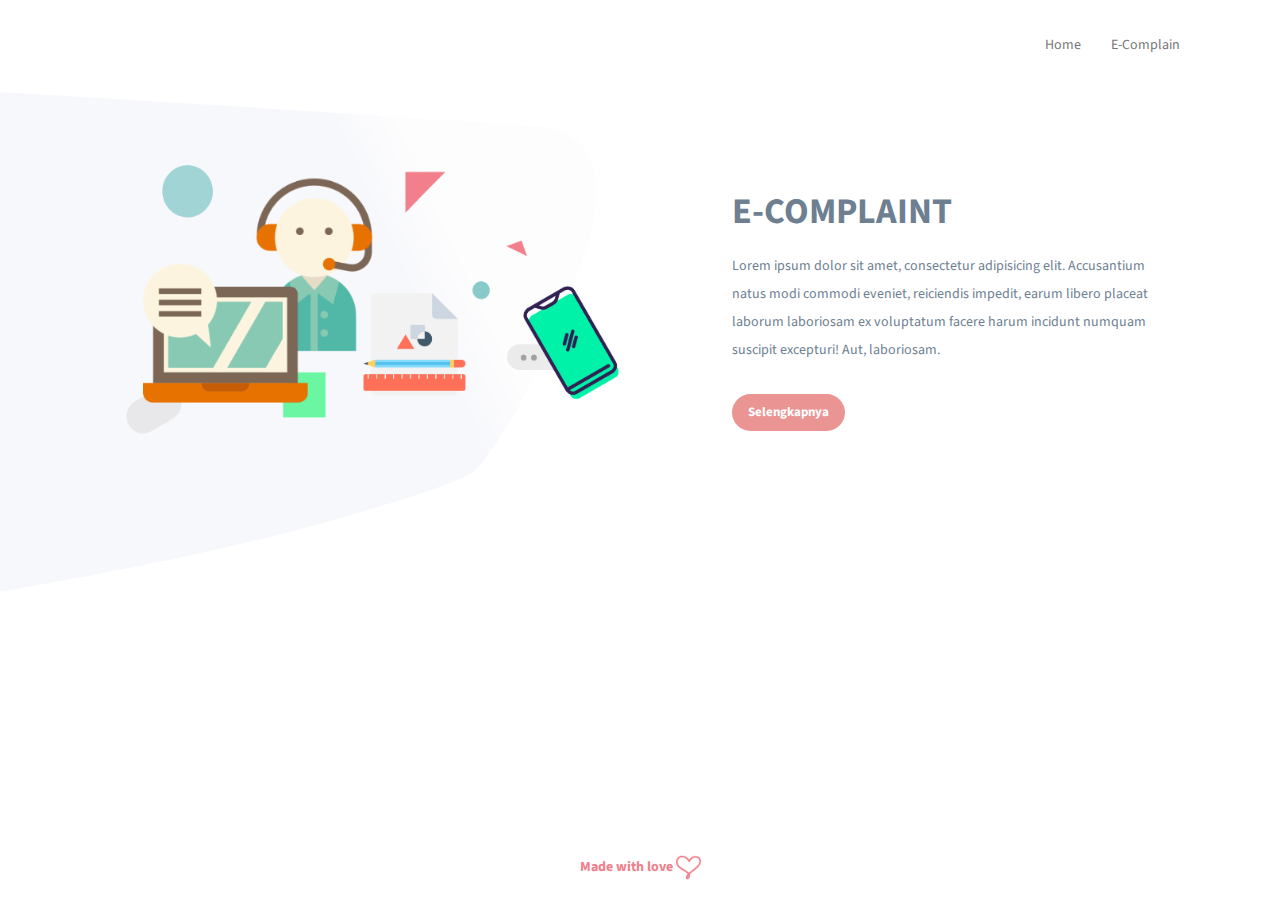
<file: index.html>
<!DOCTYPE html>
<html lang="en">
<head>
	<meta charset="UTF-8">
	<meta name="viewport" content="width=device-width, initial-scale=1.0,maximum-scale=1.0, user-scalable=no">
	<title>Landing Page E-COMPLAINT</title>
	<link rel="stylesheet" href="css/bootstrap.css">
	<link rel="stylesheet" href="css/style.css">
	<link rel="stylesheet" href="css/animate.css">
	<link href="https://fonts.googleapis.com/css?family=Source+Sans+Pro:300,400,600,700" rel="stylesheet">
</head>
<body>
	<div class="container-fluid" style="padding:0px;">
		<nav class="navbar navbar-default navbar-static-top" role="navigation">
			<div class="container-fluid">
				<div class="navbar-header">
					<div class="navbar-toggle collapsed" data-toggle="collapse" data-target="#main-menu">	
						<span class="bar1"></span>
						<span class="bar2"></span>
						<span class="bar3"></span>
					</div>
					<!-- <a class="navbar-brand" href="#">Brand</a> -->

				</div>
				<div class="collapse navbar-collapse" id="main-menu">
					<ul class="nav navbar-nav navbar-right">
						<li><a href="index.html" class="">Home</a></li>
						<li><a href="main.html" class="">E-Complain</a></li>
					</ul>
				</div><!-- /.navbar-collapse -->
			</div><!-- /.container-fluid -->
		</nav>

		<div class="col-lg-12 col-md-12 col-sm-12 col-xs-12" id="col-no-padding">
			<div class="col-lg-7 col-md-7 col-sm-7 col-xs-12 wow fadeInLeft" data-wow-duration="1s" data-wow-delay="0.2s">
				<img src="assets/grp2.png" alt="" class="img-responsive" id="img-absolute1">
				<img src="assets/grp1.png" alt="" class="img-responsive" id="img-absolute2">
			</div>
			<div class="col-lg-4 col-md-4 col-sm-4 col-xs-12">
				<div class="main-caption">
					<h1 class="wow fadeInUp" data-wow-duration="2s" data-wow-delay="1s">E-COMPLAINT</h1>
					<h5 class="wow fadeInUp" data-wow-duration="2s" data-wow-delay="1s">Lorem ipsum dolor sit amet, consectetur adipisicing elit. Accusantium natus modi commodi eveniet, reiciendis impedit, earum libero placeat laborum laboriosam ex voluptatum facere harum incidunt numquam suscipit excepturi! Aut, laboriosam.</h5>
					<a href="#" class="btn btn-default btn-lg wow fadeInLeft" id="btn-more" data-wow-duration="2s" data-wow-delay="1s">Selengkapnya</a>
				</div>
			</div>
		</div>

		<div class="footer">
			<div class="center-footer wow fadeInDown" data-wow-duration="2s" data-wow-delay="2.2s">
				<h5 class="text-center">Made with love</h5>
				<img src="assets/love.png" alt="" id="img-love">
			</div>
		</div>
	</div>

	<script src="https://code.jquery.com/jquery-3.2.1.slim.min.js" integrity="sha384-KJ3o2DKtIkvYIK3UENzmM7KCkRr/rE9/Qpg6aAZGJwFDMVNA/GpGFF93hXpG5KkN" crossorigin="anonymous"></script>
	<script src="js/bootstrap.js"></script>
	<script src="js/wow.js"></script>
	<script>
		new WOW().init();
	</script>
	<script>
		/* for demonstration purposes only */
		$('.navbar-toggle').click(function(){
			if( $(this).hasClass('collapsed') ){
				$(this).removeClass('collapsed');
			}else{
				$(this).addClass('collapsed');
			}
		})


	</script>
</body>
</html>
</file>
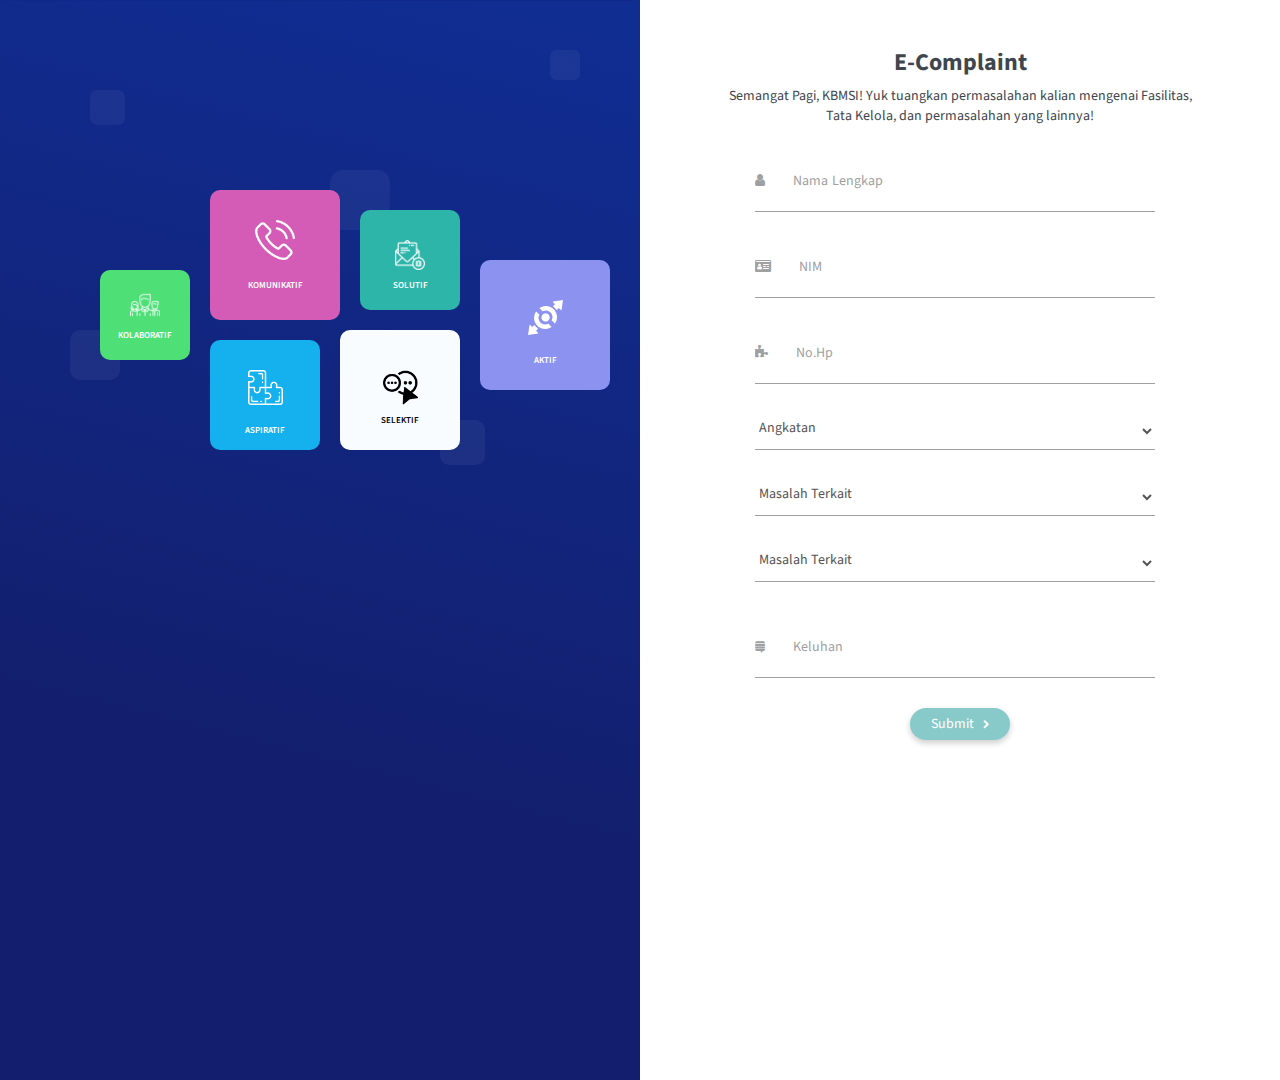
<file: main.html>
<!DOCTYPE html>
<html lang="en">
<head>
	<meta charset="UTF-8">
	<meta name="viewport" content="width=device-width, initial-scale=1.0,maximum-scale=1.0, user-scalable=no">
	<title>E-COMPLAINT</title>
	<link rel="stylesheet" href="css/bootstrap.css">
	<link rel="stylesheet" href="css/style.css">
	<link rel="stylesheet" href="css/animate.css">
	<link rel="stylesheet" href="css/form.css">
	<link href="https://fonts.googleapis.com/css?family=Source+Sans+Pro:300,400,600,700" rel="stylesheet">
	<link rel="stylesheet" href="https://maxcdn.bootstrapcdn.com/font-awesome/4.7.0/css/font-awesome.min.css">
</head>
<body id="change-if-small">
	<nav class="navbar navbar-default navbar-static-top visible-xs" role="navigation">
		<div class="container-fluid">
			<div class="navbar-header">
				<div class="navbar-toggle collapsed" data-toggle="collapse" data-target="#main-menu">	
					<span class="bar1"></span>
					<span class="bar2"></span>
					<span class="bar3"></span>
				</div>
				<!-- <a class="navbar-brand" href="#">Brand</a> -->

			</div>
			<div class="collapse navbar-collapse" id="main-menu">
				<ul class="nav navbar-nav navbar-right">
					<li><a href="index.html" class="">Home</a></li>
					<li><a href="main.html" class="">E-Complain</a></li>
				</ul>
			</div><!-- /.navbar-collapse -->
		</div><!-- /.container-fluid -->
	</nav>
	<div class="col-lg-6 col-md-6 col-sm-6 col-xs-12 hidden-xs" id="col-no-padding">
		<div class="bg-left">
			<div class="col-lg-12 col-md-12 col-sm-12 col-xs-12">
				<div class="box-color-one wow fadeInLeft" data-wow-duration="1s" data-wow-delay="0.2s">
					<img src="assets/team.png" alt="" class="img-responsive">
					<p>KOLABORATIF</p>
				</div>
				<div class="box-color-two wow fadeInDown" data-wow-duration="1s" data-wow-delay="0.8s">
					<img src="assets/phone-call.png" alt="" class="img-responsive">
					<p>KOMUNIKATIF</p>
				</div>
				<div class="box-color-three wow fadeInLeft" data-wow-duration="1s" data-wow-delay="1.5s">
					<img src="assets/puzzle.png" alt="" class="img-responsive">
					<p>ASPIRATIF</p>
				</div>
				<div class="box-color-four wow fadeInUp" data-wow-duration="1s" data-wow-delay="2.2s">
					<img src="assets/mail.png" alt="" class="img-responsive">
					<p>SOLUTIF</p>
				</div>
				<div class="box-color-five wow fadeInDown" data-wow-duration="1s" data-wow-delay="3s">
					<img src="assets/select-tool.png" alt="" class="img-responsive">
					<p>SELEKTIF</p>
				</div>
				<div class="box-color-six wow fadeInLeft" data-wow-duration="1s" data-wow-delay="3.5s">
					<img src="assets/touch-screen.png" alt="" class="img-responsive">
					<p>AKTIF</p>
				</div>
				<div class="hidden-xs">
					<img src="assets/rec1.png" alt="" class="img-responsive" id="rec-one">
					<img src="assets/rec1.png" alt="" class="img-responsive" id="rec-two">
					<img src="assets/rec1.png" alt="" class="img-responsive" id="rec-three">
					<img src="assets/rec1.png" alt="" class="img-responsive" id="rec-four">
					<img src="assets/rec1.png" alt="" class="img-responsive" id="rec-five">
					<img src="assets/pth3.png" alt="" class="img-responsive" id="bg-bottom">
				</div>
			</div>
		</div>
	</div>
	<div class="col-lg-6 col-md-6 col-sm-6 col-xs-12" id="bg-small">
		<h3 class="text-center wow fadeInUp" id="head-caption" data-wow-duration="1s" data-wow-delay="0.5s">E-Complaint</h3>
		<p class="text-center wow fadeInLeft" id="help-caption" data-wow-duration="1s" data-wow-delay="1s">Semangat Pagi, KBMSI!
		Yuk tuangkan permasalahan kalian mengenai Fasilitas, Tata Kelola, dan permasalahan yang lainnya!</p>
		<div class="box-form wow fadeInDown" data-wow-duration="1s" data-wow-delay="2s">
			<form>
				<input placeholder="&#xF007; &nbsp;&nbsp;&nbsp;&nbsp;&nbsp; Nama Lengkap" id="iconified" class="empty" type="text"  value="" required>
				<input placeholder="&#xf2c2; &nbsp;&nbsp;&nbsp;&nbsp;&nbsp; NIM" id="iconified" class="empty" type="text"  value="" required>
				<input placeholder="&#xf12e; &nbsp;&nbsp;&nbsp;&nbsp;&nbsp; No.Hp" id="iconified" class="empty" type="text"  value="" required>
				<select name="" id="">
					<option value="">Angkatan</option>
					<option value="">2017</option>
					<option value="">2016</option>
					<option value="">2015</option>
					<option value="">2014</option>
					<option value="">2013</option>
				</select>
				<select name="" id="">
					<option value="">Masalah Terkait</option>
					<option value="">Akademik</option>
					<option value="">UKT</option>
					<option value="">Tata Kelola</option>
					<option value="">Lainnya</option>
				</select>
				<select name="" id="">
					<option value="">Masalah Terkait</option>
					<option value="">Akademik</option>
					<option value="">UKT</option>
					<option value="">Tata Kelola</option>
					<option value="">Lainnya</option>
				</select>
				<!-- <input placeholder="Email address" type="email" onblur="this.setAttribute('value', this.value);" value="" required>
					<span class="validation-text">Please enter a valid email address.</span> -->
					<div class="flex">
						<textarea placeholder="&#xf18d; &nbsp;&nbsp;&nbsp;&nbsp;&nbsp; Keluhan" id="iconified" class="empty" rows="1" required></textarea>
					</div>
					<button onclick="myFunction()">Submit &nbsp;&nbsp;<i class="fa fa-chevron-right"></i></button>
				</form>
			</div>
		</div>
	</div>

	<!-- <div class="modal fade" id="smallModal" tabindex="-1" role="dialog" aria-labelledby="smallModal" aria-hidden="true">
		<div class="modal-dialog modal-sm">
			<div class="modal-content">
				<div class="modal-header">
					<button type="button" class="close" data-dismiss="modal" aria-hidden="true">&times;</button>
				</div>
				<div class="modal-body">
					<h3>Modal Body</h3>
				</div>
				<div class="modal-footer">
					<button type="button" class="btn btn-default" data-dismiss="modal">Close</button>
					<button type="button" class="btn btn-primary">Save changes</button>
				</div>
			</div>
		</div>
	</div> -->

	<script src="https://code.jquery.com/jquery-3.2.1.slim.min.js" integrity="sha384-KJ3o2DKtIkvYIK3UENzmM7KCkRr/rE9/Qpg6aAZGJwFDMVNA/GpGFF93hXpG5KkN" crossorigin="anonymous"></script>
	<script src="js/bootstrap.js"></script>
	<script src="js/wow.js"></script>
	<script src="js/form.js"></script>
	<script>
		new WOW().init();
	</script>
	<script>
		/* for demonstration purposes only */
		$('.navbar-toggle').click(function(){
			if( $(this).hasClass('collapsed') ){
				$(this).removeClass('collapsed');
			}else{
				$(this).addClass('collapsed');
			}
		})

		$('#iconified').on('keyup', function() {
			var input = $(this);
			if(input.val().length === 0) {
				input.addClass('empty');
			} else {
				input.removeClass('empty');
			}
		});

		function myFunction() {
			alert("Data telah berhasil disimpan!");
		}

	</script>
</body>
</html>
</file>
<file: css/style.css>
*{
	font-family: 'Source Sans Pro', sans-serif;
}

/** NAVBAR **/
.navbar-toggle * {
	-ms-transition: all 0.4s ease;
	-webkit-transition: all 0.4s ease;
	-moz-transition: all 0.4s ease;
	-o-transition: all 0.4s ease;
	transition: all 0.4s ease;
}
.navbar-toggle {
	color: #fff;
	height: 20px;
	width: 20px;
	cursor: pointer;
	padding: 0px;
	border-radius: 0px;
	border: none;
}
.navbar-toggle span {
	width: 20px;
	height: 2px;
	margin-bottom: 3px;
	background-color: #999;
	display: block;
}
.navbar-toggle span.bar1 {
	-ms-transform: rotate(45deg);
	-webkit-transform: rotate(45deg);
	-moz-transform: rotate(45deg);
	-o-transform: rotate(45deg);
	transform: rotate(45deg);
	-ms-transform-origin: 1px 3px;
	-webkit-transform-origin: 1px 3px;
	-moz-transform-origin: 1px 3px;
	-o-transform-origin: 1px 3px;
	transform-origin: 1px 3px;
	width: 24px;
}
.navbar-toggle span.bar2 {
	-ms-transform: rotate(-360deg) scale(0);
	-webkit-transform: rotate(-360deg) scale(0);
	-moz-transform: rotate(-360deg) scale(0);
	-o-transform: rotate(-360deg) scale(0);
	transform: rotate(-360deg) scale(0);
}

.navbar-toggle span.bar3 {
	-ms-transform: rotate(-45deg);
	-webkit-transform: rotate(-45deg);
	transform: rotate(-45deg);
	-ms-transform-origin:9px 2px;
	-webkit-transform-origin: 9px 2px;
	transform-origin: 9px 2px;
	width: 24px;
}
.navbar-toggle.collapsed span.bar1,
.navbar-toggle.collapsed span.bar2,
.navbar-toggle.collapsed span.bar3,
.navbar-toggle.collapsed span.bar4 {
	-ms-transform: none;
	-webkit-transform: none;
	transform: none;
	width: 20px;
}


.navbar-toggle {
	float: right;
	margin-top: 15px;
}

.navbar-default{
	background-color: transparent;
	border:0px;
}
.navbar-right{
	margin-top:20px;
	margin-right: 70px;
}
.navbar-default .navbar-nav > li > a{
	border-bottom: 2px solid transparent;

}
.navbar-default .navbar-nav > li > a:hover{
	border-bottom: 2px solid #D22B3B;
	transition:0.1s ease-in-out;
	color: #D22B3B;
}

/** **/

#col-no-padding{
	padding: 0px;
}

#img-absolute1{
	position: absolute;
	left: 0;
	z-index: -1;
	height: 500px;
	width: 80%;
}
#img-absolute2{
	position: absolute;
	left: 120px;
	top: 70px;
	width: 70%;
}
#img-absolute3{
	width: 40px;
}
#img-absolute4{
	width: 40px;
	left: 100px;
	position: 
}
.main-caption{
	margin-top: 100px;
	margin-left: -30px;
}
.main-caption h1{
	font-weight: 700;
	color: #6E7F91;
}
.main-caption h5{
	margin-top: 20px;
	font-weight: 400;
	color: #6E7F91;
	line-height: 2;
}
#btn-more{
	margin-top:20px;
	font-weight: 700;
	border-radius: 100px;
	background-color: #EB9494;
	border:0px;
	font-size: 13px;
	color:#fff;
}
#btn-more:hover{
	background-color: #F25D7C;
	transition:0.3s ease-in-out;
}
.footer{
	position: absolute;
	right: 0;
	bottom: 0;
	left: 0;
}
.center-footer{
	width: 100%;
	margin:0px auto;
	text-align: center;
	padding-bottom: 20px;
}
.footer h5{
	font-weight: 700;
	color: #F1808C;
	text-align: center;
	display: inline-block;
	margin:0px auto;

}
#img-love{
	display: inline-block;
}

/***** MAIN ******/

.bg-left{
	background:url('../assets/bg-left.png');
	height: 120vh;
}
.box-color-one{
	width: 90px;
	height: 90px;
	background-color: #4EDF76;
	border-radius: 10px;
	position: absolute;
	top: 270px;
	left: 100px;
	z-index: 2;
}
.box-color-one:hover{
	background-color: #06D79C;
	transform:scale(1.1);
	transition: 0.5s ease-in-out;
}
.box-color-one img{
	margin:0px auto;
	margin-top: 20px;
	margin-bottom:10px;
}
.box-color-one p{
	font-size: 9px;
	text-align: center;
	font-weight: 600;
	font-family: 'Source Sans Pro', sans-serif;
	color: #fff;
}
.box-color-two{
	width: 130px;
	height: 130px;
	background-color: #D55CB6;
	border-radius: 10px;
	position: absolute;
	top: 190px;
	left: 210px;
	z-index: 2;
}
.box-color-two:hover{
	background-color: #F53D55;
	transform:scale(1.1);
	transition: 0.5s ease-in-out;
}
.box-color-two img{
	margin:0px auto;
	margin-top: 30px;
	margin-bottom:20px;
}
.box-color-two p{
	font-size: 9px;
	text-align: center;
	font-weight: 600;
	font-family: 'Source Sans Pro', sans-serif;
	color: #fff;
}
.box-color-three{
	width: 110px;
	height: 110px;
	background-color: #15B0EE;
	border-radius: 10px;
	position: absolute;
	top: 340px;
	left: 210px;
	z-index: 2;
}
.box-color-three:hover{
	background-color: #448AFF;
	transform:scale(1.1);
	transition: 0.5s ease-in-out;
}
.box-color-three img{
	margin:0px auto;
	margin-top: 30px;
	margin-bottom:20px;
}
.box-color-three p{
	font-size: 9px;
	text-align: center;
	font-weight: 600;
	font-family: 'Source Sans Pro', sans-serif;
	color: #fff;
}
.box-color-four{
	width: 100px;
	height: 100px;
	background-color: #2DB5AA;
	border-radius: 10px;
	position: absolute;
	top: 210px;
	left: 360px;
	z-index: 2;
}
.box-color-four:hover{
	background-color: #80C02B;
	transform:scale(1.1);
	transition: 0.5s ease-in-out;
}
.box-color-four img{
	margin:0px auto;
	margin-top: 30px;
	margin-bottom:10px;
}
.box-color-four p{
	font-size: 9px;
	text-align: center;
	font-weight: 600;
	font-family: 'Source Sans Pro', sans-serif;
	color: #fff;
}
.box-color-five{
	width: 120px;
	height: 120px;
	background-color: #F9FCFF;
	border-radius: 10px;
	position: absolute;
	top: 330px;
	left: 340px;
	z-index: 2;
}
.box-color-five:hover{
	background-color: #E8F0FF;
	transform:scale(1.1);
	transition: 0.5s ease-in-out;
}
.box-color-five img{
	margin:0px auto;
	margin-top: 40px;
	margin-bottom:10px;
}
.box-color-five p{
	font-size: 9px;
	text-align: center;
	font-weight: 600;
	font-family: 'Source Sans Pro', sans-serif;
	color: #000;
}
.box-color-six{
	width: 130px;
	height: 130px;
	background-color: #8C92F0;
	border-radius: 10px;
	position: absolute;
	top: 260px;
	left: 480px;
}
.box-color-six:hover{
	background-color: #398BF7;
	transform:scale(1.1);
	transition: 0.5s ease-in-out;
}
.box-color-six img{
	margin:0px auto;
	margin-top: 40px;
	margin-bottom:20px;
}
.box-color-six p{
	font-size: 9px;
	text-align: center;
	font-weight: 600;
	font-family: 'Source Sans Pro', sans-serif;
	color: #fff;
}
#rec-one{
	position: absolute;
	top: 90px;
	left: 90px;
	width: 35px;
	height: 35px;
}
#rec-two{
	position: absolute;
	top: 50px;
	left: 550px;
	width: 30px;
	height: 30px;
}
#rec-three{
	position: absolute;
	top: 330px;
	left: 70px;
	width: 50px;
	height: 50px;
	z-index: 1;
}
#rec-four{
	position: absolute;
	top: 170px;
	left: 330px;
	width: 60px;
	height: 60px;
	z-index: 1;
}
#rec-five{
	position: absolute;
	top: 420px;
	left: 440px;
	width: 45px;
	height: 45px;
	z-index: 1;
}
#bg-bottom{
	padding-left: 0px;
	width: 100%;
	position: absolute;
	left: -5px;
	bottom: 0;
	z-index: 1;

}
#head-caption{
	margin-top: 50px;
	font-weight: 700;
	color: #40464D;
}
#help-caption{
	color: #40464D;
	padding-left:70px;	
	padding-right: 70px;
}

/***** MEDIA RESPONSIVE ******/
/****************************/

@media (max-width: 320px) {
	#img-absolute1{
		position: absolute;
		left: 0;
		z-index: -1;
		height: 200px !important;
		width: 80%;
		top: 0px !important;
	}
	#img-absolute2{
		position: relative;
		left: 0px;
		margin:0px auto;
		width: 90%;
		top: 30px !important;
	}
	.main-caption{
		margin-top:130px !important;
		margin-left: 0px;
		text-align: center;
		position: relative;
	}
	.footer{
		height: 50px;
		margin-top: 600px;
	}

	.box-color-one{
		position: absolute;
		left: 40px;
		top: 100px;
		width: 90px;
		height: 90px;
	}
	.box-color-two{
		position: absolute;
		left: 40px;
		top: 220px;
		width: 90px;
		height: 90px;
	}
	.box-color-two img{
		width: 25px;
		height: 25px;
		margin-bottom:10px;
	}
	.box-color-three{
		position: absolute;
		left: 40px;
		top: 340px;
		width: 90px;
		height: 90px;
	}
	.box-color-three img{
		width: 25px;
		height: 25px;
		margin-bottom:10px;
	}
	.box-color-four{
		position: absolute;
		left: 180px;
		top: 340px;
		width: 90px;
		height: 90px;
	}
	.box-color-four img{
		width: 25px;
		height: 25px;
		margin-bottom:10px;
	}
	.box-color-five{
		position: absolute;
		left: 180px;
		top: 220px;
		width: 90px;
		height: 90px;
	}
	.box-color-five img{
		width: 25px;
		height: 25px;
		margin-bottom:10px;
		margin-top: 30px;
	}
	.box-color-six{
		position: absolute;
		left: 180px;
		top: 100px;
		width: 90px;
		height: 90px;
	}
	.box-color-six img{
		width: 25px;
		height: 25px;
		margin-bottom:10px;
		margin-top: 25px;
	}
	#change-if-small{
		background-color: #F4F4F4;
	}
	#bg-small{
		border-radius: 5px;
		margin-bottom: 100px;
	}
	.box-form form{
		width: 100%;
	}
	input,
	textarea,select{
		width: 80% !important;
	}
}

@media (max-width: 480px) {
	#img-absolute1{
		position: absolute;
		left: 0;
		z-index: -1;
		height: 200px !important;
		width: 80%;
		top: 0px !important;
	}
	#img-absolute2{
		position: relative;
		left: 0px;
		margin:0px auto;
		width: 90%;
		top: 30px !important;
	}
	.main-caption{
		margin-top:130px !important;
		margin-left: 0px;
		text-align: center;
		position: relative;
	}
	.footer{
		position: relative;
		margin-top: 650px !important;
		height: 50px;
		
	}

	.box-color-one{
		position: absolute;
		left: 60px;
		top: 100px;
		width: 90px;
		height: 90px;
	}
	.box-color-two{
		position: absolute;
		left: 60px;
		top: 220px;
		width: 90px;
		height: 90px;
	}
	.box-color-two img{
		width: 25px;
		height: 25px;
		margin-bottom:10px;
	}
	.box-color-three{
		position: absolute;
		left: 60px;
		top: 340px;
		width: 90px;
		height: 90px;
	}
	.box-color-three img{
		width: 25px;
		height: 25px;
		margin-bottom:10px;
	}
	.box-color-four{
		position: absolute;
		left: 200px;
		top: 340px;
		width: 90px;
		height: 90px;
	}
	.box-color-four img{
		width: 25px;
		height: 25px;
		margin-bottom:10px;
	}
	.box-color-five{
		position: absolute;
		left: 200px;
		top: 220px;
		width: 90px;
		height: 90px;
	}
	.box-color-five img{
		width: 25px;
		height: 25px;
		margin-bottom:10px;
		margin-top: 30px;
	}
	.box-color-six{
		position: absolute;
		left: 200px;
		top: 100px;
		width: 90px;
		height: 90px;
	}
	.box-color-six img{
		width: 25px;
		height: 25px;
		margin-bottom:10px;
		margin-top: 25px;
	}
	#change-if-small{
		background-color: #F4F4F4;
	}
	#bg-small{
		border-radius: 5px;
		margin-bottom: 100px;
	}
	.box-form form{
		width: 100%;
	}
	input,
	textarea,select{
		width: 80% !important;
	}
}

@media (max-width: 768px) {
	#img-absolute1{
		position: absolute;
		left: 0;
		z-index: -1;
		height: 300px;
		width: 80%;
		top: 100px;
	}
	#img-absolute2{
		position: relative;
		left: 0px;
		margin:0px auto;
		width: 80%;
		top: 150px;
	}
	.box-color-one{
		position: absolute;
		left: 60px;
		top: 100px;
		width: 90px;
		height: 90px;
	}
	.box-color-two{
		position: absolute;
		left: 60px;
		top: 220px;
		width: 90px;
		height: 90px;
	}
	.box-color-two img{
		width: 25px;
		height: 25px;
		margin-bottom:10px;
	}
	.box-color-three{
		position: absolute;
		left: 60px;
		top: 340px;
		width: 90px;
		height: 90px;
	}
	.box-color-three img{
		width: 25px;
		height: 25px;
		margin-bottom:10px;
	}
	.box-color-four{
		position: absolute;
		left: 200px;
		top: 340px;
		width: 90px;
		height: 90px;
	}
	.box-color-four img{
		width: 25px;
		height: 25px;
		margin-bottom:10px;
	}
	.box-color-five{
		position: absolute;
		left: 200px;
		top: 220px;
		width: 90px;
		height: 90px;
	}
	.box-color-five img{
		width: 25px;
		height: 25px;
		margin-bottom:10px;
		margin-top: 30px;
	}
	.box-color-six{
		position: absolute;
		left: 200px;
		top: 100px;
		width: 90px;
		height: 90px;
	}
	.box-color-six img{
		width: 25px;
		height: 25px;
		margin-bottom:10px;
		margin-top: 25px;
	}
	.box-form form{
		width: 100%;
	}
	input,
	textarea,select{
		width: 80% !important;
	}
}

@media (max-width: 1024px) {
	#img-absolute1{
		position: absolute;
		left: 0;
		z-index: -1;
		height: 400px;
		width: 80%;
		top: 100px;
	}
	#img-absolute2{
		position: relative;
		left: 0px;
		margin:0px auto;
		width: 80%;
		top: 150px;
	}
	.box-color-one{
		position: absolute;
		left: 140px;
		top: 100px;
		width: 90px;
		height: 90px;
	}
	.box-color-two{
		position: absolute;
		left: 140px;
		top: 220px;
		width: 90px;
		height: 90px;
	}
	.box-color-two img{
		width: 25px;
		height: 25px;
		margin-bottom:10px;
	}
	.box-color-three{
		position: absolute;
		left: 140px;
		top: 340px;
		width: 90px;
		height: 90px;
	}
	.box-color-three img{
		width: 25px;
		height: 25px;
		margin-bottom:10px;
	}
	.box-color-four{
		position: absolute;
		left: 270px;
		top: 340px;
		width: 90px;
		height: 90px;
	}
	.box-color-four img{
		width: 25px;
		height: 25px;
		margin-bottom:10px;
	}
	.box-color-five{
		position: absolute;
		left: 270px;
		top: 220px;
		width: 90px;
		height: 90px;
	}
	.box-color-five img{
		width: 25px;
		height: 25px;
		margin-bottom:10px;
		margin-top: 30px;
	}
	.box-color-six{
		position: absolute;
		left: 270px;
		top: 100px;
		width: 90px;
		height: 90px;
	}
	.box-color-six img{
		width: 25px;
		height: 25px;
		margin-bottom:10px;
		margin-top: 25px;
	}
	#head-caption{
		margin-top:50px;
	}
}
</file>
<file: css/form.css>
.box-form{
  margin-top: 0px;
  /*border:1px solid;*/
  height: 500px;
}
form {
  font-family: 'Source Sans Pro', sans-serif;
  width: 460px;
  /*border: 1px solid;*/
  height: 100%;
  margin: 0px auto;
  /*-webkit-box-shadow: 2px 2px 5px 1px rgba(0, 0, 0, 0.2);
  box-shadow: 2px 2px 5px 1px rgba(0, 0, 0, 0.2);*/
  padding: 0 0 40px;
  border-radius: 3px;
  color: #555;

}

input::-webkit-input-placeholder,
textarea::-webkit-input-placeholder,
select::-webkit-input-placeholder {
  font: inherit;
  color: #A0A0A1;
  -webkit-transition: font-size 0.3s ease-in-out, visibility 0.3s ease-in-out, -webkit-transform 0.3s ease-in-out;
  transition: font-size 0.3s ease-in-out, visibility 0.3s ease-in-out, -webkit-transform 0.3s ease-in-out;
  transition: transform 0.3s ease-in-out, font-size 0.3s ease-in-out, visibility 0.3s ease-in-out;
  transition: transform 0.3s ease-in-out, font-size 0.3s ease-in-out, visibility 0.3s ease-in-out, -webkit-transform 0.3s ease-in-out;
}

input,
textarea,select {
  font: inherit;
  font-size: 0.8em;
  margin: 28px 25px 10px;
  width: 400px;
  display: block;
  border: none;
  padding: 5px 0 10px;
  border-bottom: solid 1px #A0A0A1;
  background: -webkit-gradient(linear, left top, left bottom, color-stop(96%, rgba(255, 255, 255, 0)), color-stop(4%, #40464D  ));
  background: linear-gradient(to bottom, rgba(255, 255, 255, 0) 96%, #40464D   4%);
  background-position: -400px 0;
  background-size: 400px 100%;
  background-repeat: no-repeat;
  -webkit-transition: background 0.3s cubic-bezier(0.64, 0.09, 0.08, 1);
  transition: background 0.3s cubic-bezier(0.64, 0.09, 0.08, 1);
  resize: none;
  overflow: hidden;
}
input:focus::-webkit-input-placeholder,
textarea:focus::-webkit-input-placeholder,
select:focus::-webkit-input-placeholder {
  color: #40464D ;
}
input:focus, input:valid,
textarea:focus,
textarea:valid {
  -webkit-box-shadow: none;
  box-shadow: none;
  outline: none;
  background-position: 0 0;
}
input:focus::-webkit-input-placeholder, input:valid::-webkit-input-placeholder,
textarea:focus::-webkit-input-placeholder,
textarea:valid::-webkit-input-placeholder {
  font-size: 1em;
  -webkit-transform: translateY(-20px);
  transform: translateY(-20px);
  visibility: visible !important;
  opacity: 1;
}

input[type="email"] {
  background: -webkit-gradient(linear, left top, left bottom, color-stop(96%, rgba(255, 255, 255, 0)), color-stop(4%, #03A9F4));
  background: linear-gradient(to bottom, rgba(255, 255, 255, 0) 96%, #03A9F4 4%);
  background-position: -400px 0;
  background-repeat: no-repeat;
  -webkit-transition: border-bottom 0.3s ease, background 0.3s ease;
  transition: border-bottom 0.3s ease, background 0.3s ease;
}
input[type="email"] ~ span.validation-text {
  position: absolute;
  visibility: hidden;
  font-family: 'roboto', sans-serif;
  font-size: 0.6em;
  width: 400px;
  margin-left: 25px;
  margin-top: -5px;
  color: white;
  -webkit-transition: color 0.3s ease-in-out;
  transition: color 0.3s ease-in-out;
}
input[type="email"]:not([value=""])::-webkit-input-placeholder {
  font-size: 0.8em;
  -webkit-transform: translateY(-20px);
  transform: translateY(-20px);
  visibility: visible !important;
  opacity: 1;
}
input[type="email"]:not([value=""]):focus::-webkit-input-placeholder {
  color: #03A9F4;
}
input[type="email"]:not([value=""]):focus:not(:valid)::-webkit-input-placeholder {
  color: #E91E63;
}
input[type="email"]:focus {
  background-position: 0 0;
}
input[type="email"]:focus:not(:valid):not([value=""]) {
  border-bottom: solid 1px #E91E63;
  background: -webkit-gradient(linear, left top, left bottom, color-stop(96%, rgba(255, 255, 255, 0)), color-stop(4%, #E91E63));
  background: linear-gradient(to bottom, rgba(255, 255, 255, 0) 96%, #E91E63 4%);
}
input[type="email"]:not(:focus):not(:valid):not([value=""]) {
  border-bottom: solid 1px #E91E63;
  background-position: 0 0;
  background: -webkit-gradient(linear, left top, left bottom, color-stop(96%, rgba(255, 255, 255, 0)), color-stop(4%, #E91E63));
  background: linear-gradient(to bottom, rgba(255, 255, 255, 0) 96%, #E91E63 4%);
}
input[type="email"]:not(:focus):not(:valid):not([value=""])::-webkit-input-placeholder {
  color: #E91E63;
}
input[type="email"]:not(:focus):not(:valid):not([value=""]) ~ span.validation-text {
  visibility: visible;
  color: #E91E63;
}

.flex {
  display: -webkit-box;
  display: -ms-flexbox;
  display: flex;
  -webkit-box-align: stretch;
  -ms-flex-align: stretch;
  align-items: stretch;
}
.flex textarea {
  line-height: 300%;
}

.box-form button {
  font-family: 'Source Sans Pro', sans-serif;
  -webkit-transition: -webkit-transform 0.2s cubic-bezier(0.64, 0.09, 0.08, 1), -webkit-box-shadow 0.2s cubic-bezier(0.64, 0.09, 0.08, 1);
  transition: -webkit-transform 0.2s cubic-bezier(0.64, 0.09, 0.08, 1), -webkit-box-shadow 0.2s cubic-bezier(0.64, 0.09, 0.08, 1);
  transition: transform 0.2s cubic-bezier(0.64, 0.09, 0.08, 1), box-shadow 0.2s cubic-bezier(0.64, 0.09, 0.08, 1);
  transition: transform 0.2s cubic-bezier(0.64, 0.09, 0.08, 1), box-shadow 0.2s cubic-bezier(0.64, 0.09, 0.08, 1), -webkit-transform 0.2s cubic-bezier(0.64, 0.09, 0.08, 1), -webkit-box-shadow 0.2s cubic-bezier(0.64, 0.09, 0.08, 1);
  border: none;
  background: #88CAC9;
  cursor: pointer;
  border-radius: 100px;
  padding: 6px;
  width: 100px;
  color: white;
  margin: 0px auto;
  margin-top: 20px;
  -webkit-box-shadow: 0 3px 6px 0 rgba(0, 0, 0, 0.2);
  box-shadow: 0 3px 6px 0 rgba(0, 0, 0, 0.2);
  font-size: 14px;
  text-align: center;
  display: block;

}
.box-form button:hover {
  -webkit-transform: translateY(-2px);
  transform: translateY(-2px);
  -webkit-box-shadow: 0 5px 6px 0 rgba(0, 0, 0, 0.2);
  box-shadow: 0 5px 6px 0 rgba(0, 0, 0, 0.2);
}
.box-form button i{
  font-size: 9px !important;

}
/*button a {
  background-color: #EBEDF3;
  font-size: 16px;
}*/

/*a {
  display: inline-block;
  width: 100%;
  margin-top: 50px;
  text-align: center;
  font-family: 'roboto', sans-serif;
  text-decoration: none;
  color: $base;
  i {
    margin-right: 5px;
  }
  }*/
  .box-form a {
    width: 42px;
    height: 42px;
    border-radius: 50px;
    background: #03A9F4;
    display: inline-block;
    margin: 50px calc(50% - 21px);
    white-space: nowrap;
    padding: 13px;
    -webkit-box-sizing: border-box;
    box-sizing: border-box;
    color: white;
    -webkit-transition: all 0.2s cubic-bezier(0.64, 0.09, 0.08, 1);
    transition: all 0.2s cubic-bezier(0.64, 0.09, 0.08, 1);
    font-family: Source Sans Pro, sans-serif;
    text-decoration: none;
    -webkit-box-shadow: 0 5px 6px 0 rgba(0, 0, 0, 0.2);
    box-shadow: 0 5px 6px 0 rgba(0, 0, 0, 0.2);
  }
  .box-form a i {
    margin-right: 20px;
    -webkit-transition: margin-right 0.2s cubic-bezier(0.64, 0.09, 0.08, 1);
    transition: margin-right 0.2s cubic-bezier(0.64, 0.09, 0.08, 1);
  }
  .box-form a:hover {
    width: 134px;
    -webkit-transform: translateX(-50px);
    transform: translateX(-50px);
  }
  .box-form a:hover i {
    margin-right: 10px;
  }

  input.empty, textarea.empty {
    font-family: FontAwesome, Source Sans Pro, sans-serif;
    font-style: normal;
    font-weight: normal;
    text-decoration: inherit;
  }
  input,select,textarea,
  input::-webkit-input-placeholder {
    font-size: 14px;
    line-height: 3;
    /*color: A0A0A1;*/
  }
  /*input,select,textarea:focus{
    font-size:10px;
    line-height: 10px;
  }*/
</file>
